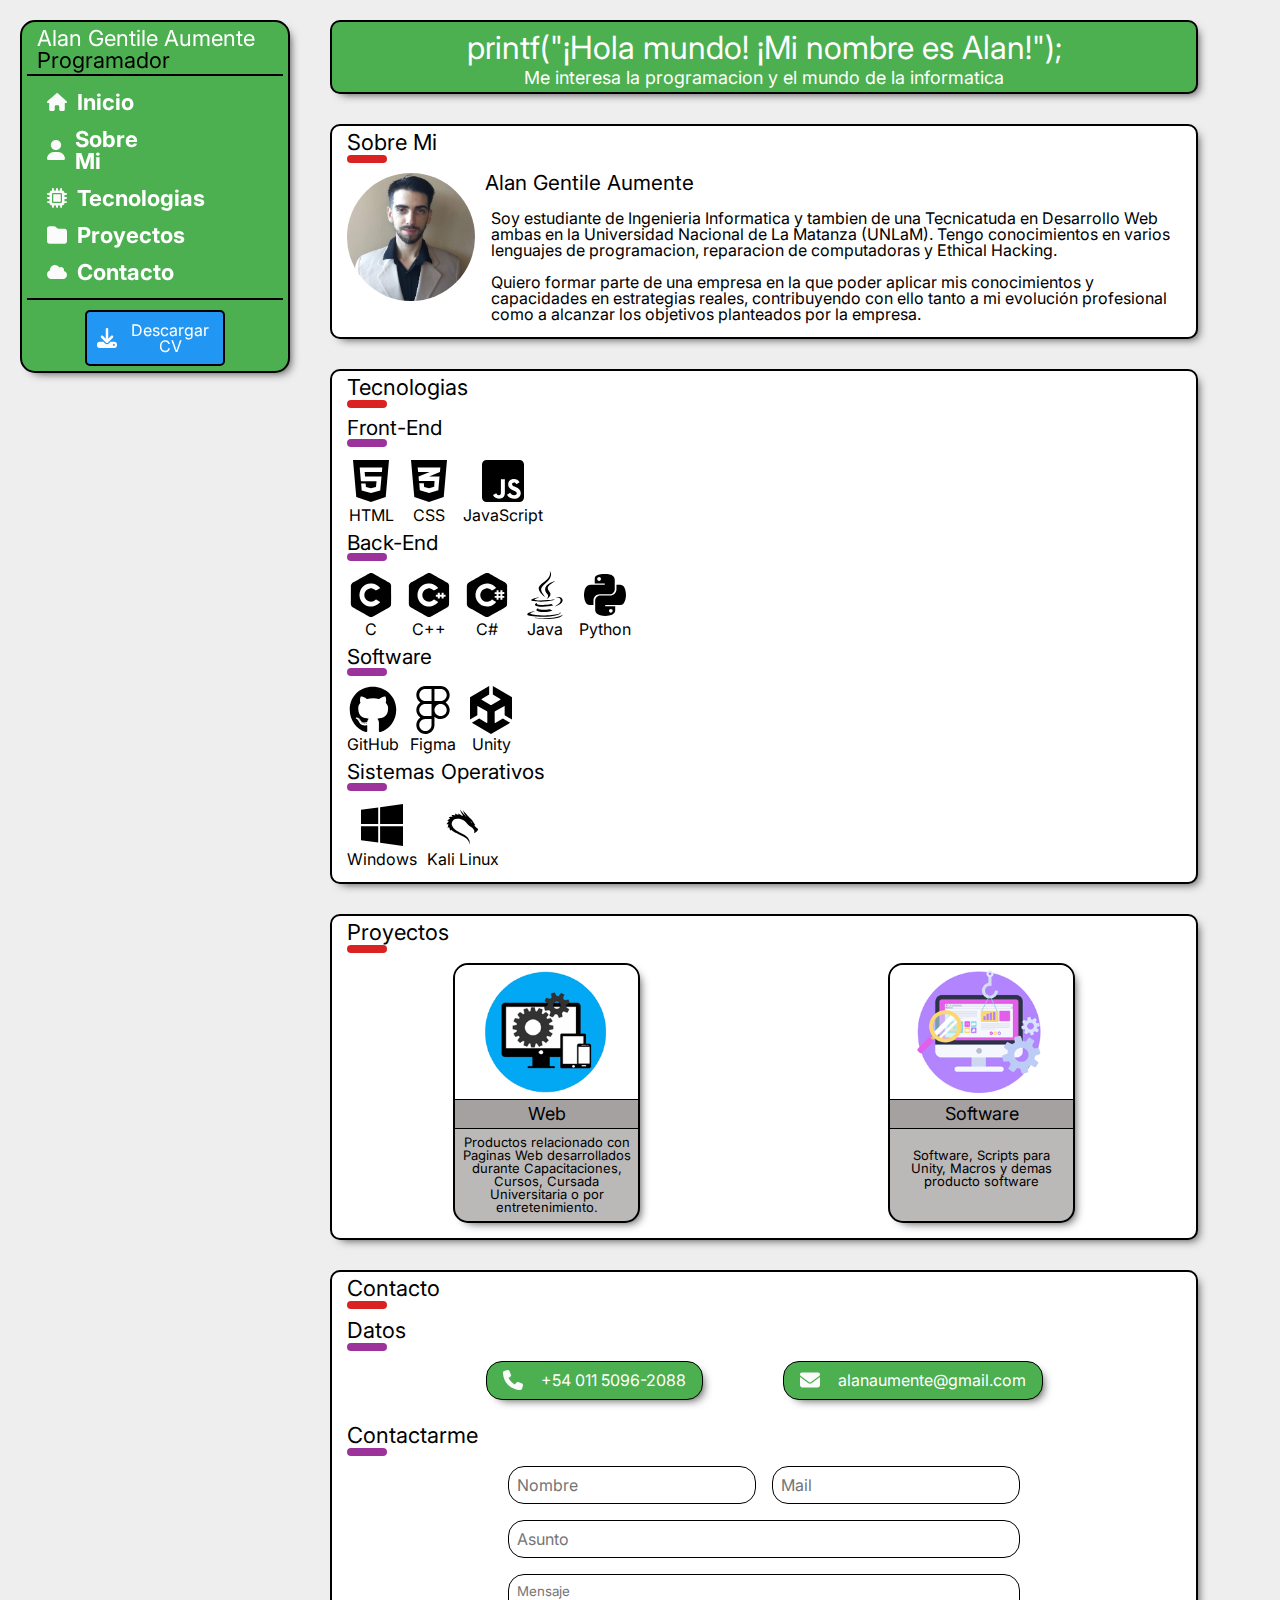
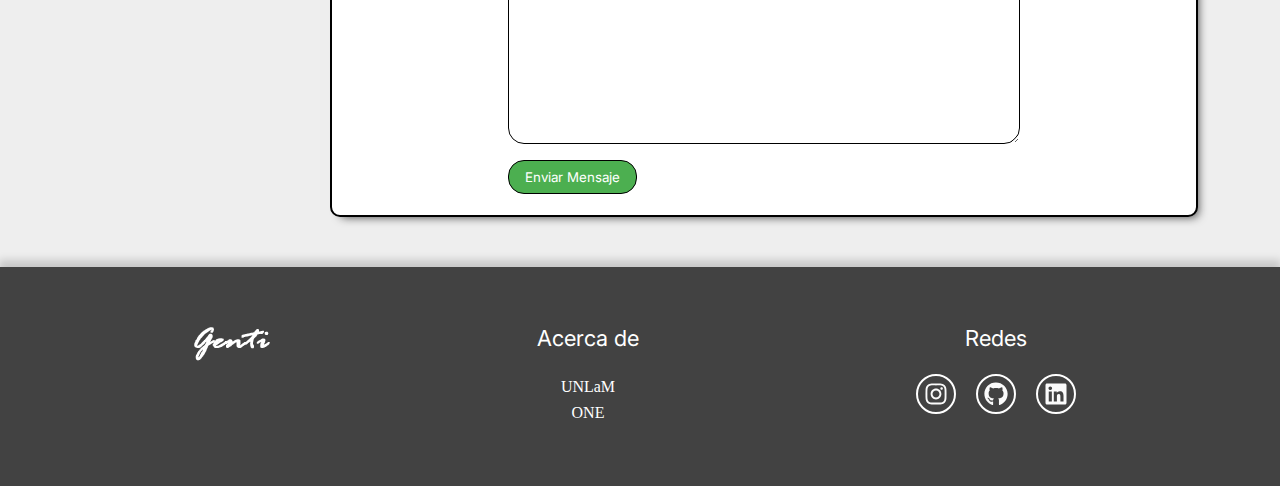
<file: index.html>
<!DOCTYPE html>
<html lang="en">

<head>
    <meta charset="UTF-8">
    <meta http-equiv="X-UA-Compatible" content="IE=edge">
    <meta name="viewport" content="width=device-width, initial-scale=1.0">
    <link rel="preconnect" href="https://fonts.googleapis.com">
    <link rel="preconnect" href="https://fonts.gstatic.com" crossorigin>
    <link href="https://fonts.googleapis.com/css2?family=Inter:wght@100;300;500;700&display=swap" rel="stylesheet">
    <link rel="stylesheet" href="css/index.css">
    <script src="js/script.js" defer></script>
    <title>Portafolio</title>
</head>

<body>
    <main>

        <div>
            <div>
                <h3>Alan Gentile Aumente</h4>
                    <h4>Programador</h5>
            </div>

            <nav>
                <article>
                    <a href="#inicio">
                        <img src="img/ico/house-solid.svg" alt="Inicio" class="main-ico">
                        <p>Inicio</p>
                    </a>
                </article>

                <article>
                    <a href="#sobre_mi">
                        <img src="img/ico/user-solid.svg" alt="Sobre mi" class="main-ico">
                        <p>Sobre Mi</p>
                    </a>
                </article>

                <article>
                    <a href="#tecnologias-container">
                        <img src="img/ico/microchip-solid.svg" alt="Tecnologias" class="main-ico">
                        <p>Tecnologias</p>
                    </a>
                </article>

                <article>
                    <a href="#proyectos-cont">
                        <img src="img/ico/folder-solid.svg" alt="Proyectos" class="main-ico">
                        <p>Proyectos</p>
                    </a>
                </article>

                <article>
                    <a href="#contacto">
                        <img src="img/ico/cloud-solid.svg" alt="Recursos" class="main-ico">
                        <p>Contacto</p>
                    </a>
                </article>
            </nav>

            <section>
                <a href="content/cv.pdf" download="CV - Gentile Aumente Alan">
                    <img src="img/ico/download-solid.svg" alt="Descargar CV" class="main-ico">
                    <p>Descargar CV</p>
                </a>
            </section>
        </div>


        <div>
            <section id="inicio" class="main-container">
                <h1>printf("¡Hola mundo! ¡Mi nombre es Alan!");</h1>
                <h2>Me interesa la programacion y el mundo de la informatica</h2>
            </section>

            <section id="sobre_mi" class="main-container">
                <h4>Sobre Mi</h4>
                <div class="linea"></div>

                <article>
                    <div>
                        <img src="img/perfil.jpeg" alt="Foto de perfil">
                    </div>

                    <div>
                        <h5>Alan Gentile Aumente</h5>
                        <p>Soy estudiante de Ingenieria Informatica y tambien de una Tecnicatuda en Desarrollo Web
                            ambas en la Universidad Nacional de La Matanza (UNLaM). Tengo conocimientos en varios
                            lenguajes
                            de programacion, reparacion de computadoras y Ethical Hacking. <br><br> Quiero formar parte
                            de una empresa
                            en la que poder aplicar mis conocimientos y capacidades en estrategias reales, contribuyendo
                            con ello
                            tanto a mi evolución profesional como a alcanzar los objetivos planteados por la empresa.
                        </p>
                    </div>
                </article>

            </section>

            <section id="tecnologias-container" class="main-container">
                <h4>Tecnologias</h4>
                <div class="linea"></div>


                <article>
                    <h5>Front-End</h5>
                    <div class="linea interna"></div>

                    <div class="tecnologia">
                        <div>
                            <img src="img/ico/html5.svg" alt="" class="tech-icon">
                            <p>HTML</p>
                        </div>

                        <div>
                            <img src="img/ico/css3-alt.svg" alt="" class="tech-icon">
                            <p>CSS</p>
                        </div>

                        <div>
                            <img src="img/ico/square-js.svg" alt="" class="tech-icon">
                            <p>JavaScript</p>
                        </div>
                    </div>
                </article>

                <article>
                    <h5>Back-End</h5>
                    <div class="linea interna"></div>

                    <div class="tecnologia">
                        <div>
                            <img src="img/ico/c-lenguaje.svg" alt="Lenguaje C" class="tech-icon">
                            <p>C</p>
                        </div>

                        <div>
                            <img src="img/ico/c-plus_plus.svg" alt="Lenguaje C++" class="tech-icon">
                            <p>C++</p>
                        </div>

                        <div>
                            <img src="img/ico/c-sharp.svg" alt="Lenguaje C#" class="tech-icon">
                            <p>C#</p>
                        </div>

                        <div>
                            <img src="img/ico/java.svg" alt="Java" class="tech-icon">
                            <p>Java</p>
                        </div>

                        <div>
                            <img src="img/ico/python.svg" alt="Python" class="tech-icon">
                            <p>Python</p>
                        </div>

                    </div>
                </article>

                <article>
                    <h5>Software</h5>
                    <div class="linea interna"></div>

                    <div class="tecnologia">
                        <div>
                            <img src="img/ico/github.svg" alt="GitHub" class="tech-icon">
                            <p>GitHub</p>
                        </div>

                        <div>
                            <img src="img/ico/figma.svg" alt="Figma" class="tech-icon">
                            <p>Figma</p>
                        </div>

                        <div>
                            <img src="img/ico/unity.svg" alt="Unity" class="tech-icon">
                            <p>Unity</p>
                        </div>

                    </div>
                </article>

                <article>
                    <h5>Sistemas Operativos</h5>
                    <div class="linea interna"></div>

                    <div class="tecnologia">
                        <div>
                            <img src="img/ico/windows.svg" alt="" class="tech-icon">
                            <p>Windows</p>
                        </div>

                        <div>
                            <img src="img/ico/kali_linux.svg" alt="Kali Linux" class="tech-icon">
                            <p>Kali Linux</p>
                        </div>
                    </div>

                </article>
            </section>

            <section id="proyectos-cont" class="main-container">
                <h4>Proyectos</h4>
                <div class="linea"></div>

                <!--Categogias-->
                <div id="categorias">
                    <a class="proy-container" id="cat_web">
                        <div>
                            <img src="img/paginas/categorias/web.png" alt="">
                        </div>

                        <div>
                            <h3>Web</h3>
                        </div>

                        <div>
                            <p>Productos relacionado con Paginas Web desarrollados durante Capacitaciones, Cursos,
                                Cursada Universitaria o por entretenimiento.</p>
                        </div>
                    </a>

                    <a class="proy-container" id="cat_soft">
                        <div>
                            <img src="img/paginas/categorias/software.png" alt="">
                        </div>

                        <div>
                            <h3>Software</h3>
                        </div>

                        <div>
                            <p>Software, Scripts para Unity, Macros y demas producto software</p>
                        </div>
                    </a>
                </div>
                <!--End_Categorias-->

                <!--Sub-Categorias-->
                <div id="sub-cat_web">
                    <a class="proy-container" id="web-one">
                        <div>
                            <img src="img/paginas/sub-categorias/one.png" alt="">
                        </div>

                        <div>
                            <h3>ONE</h3>
                        </div>

                        <div>
                            <p>Paginas desarrolladas durante la cursada en el programa Oracle Next Education.</p>
                        </div>
                    </a>

                    <a class="proy-container" id="web-dev">
                        <div>
                            <img src="img/paginas/sub-categorias/dev.png" alt="">
                        </div>

                        <div>
                            <h3>Desarrollo Personal</h3>
                        </div>

                        <div>
                            <p>Paginas desarrolladas para practicar y poner a prueba mis habilidades.</p>
                        </div>

                    </a>

                    <a class="proy-container" id="web-unlam">
                        <div>
                            <img src="img/paginas/sub-categorias/unlam.png" alt="">
                        </div>

                        <div>
                            <h3>UNLaM</h3>
                        </div>

                        <div>
                            <p>Paginas desarrolladas durante las distintas cursadas en la carrera de Tecnicatura en
                                Desarrollo Web en la UNLaM.</p>
                        </div>
                    </a>

                    <a id="volver-cat" class="proy-container">
                        <div>
                            <img src="img/paginas/volver.png" alt="">
                        </div>

                        <div>
                            <h3>Volver Atras</h3>
                        </div>

                        <div>
                            <p>Volver a la pagina anterior</p>
                        </div>
                    </a>
                </div>

                <div id="sub-cat_soft">
                    <a class="proy-container" id="soft-unity">
                        <div>
                            <img src="img/paginas/sub-categorias/unity.png" alt="">
                        </div>

                        <div>
                            <h3>Unity</h3>
                        </div>

                        <div>
                            <p>Scripts, Librerias, FrameWorks y Juegos desarrollados en Unity</p>
                        </div>
                    </a>

                    <a id="volver-cat" class="proy-container">
                        <div>
                            <img src="img/paginas/volver.png" alt="">
                        </div>

                        <div>
                            <h3>Volver Atras</h3>
                        </div>

                        <div>
                            <p>Volver a la pagina anterior</p>
                        </div>
                    </a>
                </div>
                <!--End_Sub-Categorias-->

                <!--Seccion-Web-->
                <div id="proyectos_web_dev">
                    <a href="https://genti13.github.io/Primera_Pagina_Web/" class="proy-container">
                        <div>
                            <img src="img/paginas/proyectos/desarrollo_personal/primer_pagina.png" alt="">
                        </div>

                        <div>
                            <h3>Primer Pagina</h3>
                        </div>

                        <div>
                            <p>Primer Pagina que desarrolle aprendiendo de tutoriales y cursos en youtube.</p>
                        </div>
                    </a>

                    <a href="https://genti13.github.io/Primer-Formulario-De-Registro/" class="proy-container">
                        <div>
                            <img src="img/paginas/proyectos/desarrollo_personal/primer_registro.png" alt="">
                        </div>

                        <div>
                            <h3>Pagina de Registro</h3>
                        </div>

                        <div>
                            <p>Primer Pagina de Registro que desarrolle aprendiendo de tutoriales y cursos en youtube.
                            </p>
                        </div>
                    </a>
                    <a id="volver-cat" class="proy-container">
                        <div>
                            <img src="img/paginas/volver.png" alt="">
                        </div>

                        <div>
                            <h3>Volver Atras</h3>
                        </div>

                        <div>
                            <p>Volver a la pagina anterior</p>
                        </div>
                    </a>
                </div>

                <div id="proyectos_web_one">

                    <a href="https://genti13.github.io/ONE-Desafio_Encriptador/" class="proy-container">
                        <div>
                            <img src="img/paginas/proyectos/one/deco.png" alt="">
                        </div>

                        <div>
                            <h3>Encriptador</h3>
                        </div>

                        <div>
                            <p>Primer Challenge de ONE, un Encriptador/Desencriptador.</p>
                        </div>
                    </a>

                    <a href="https://genti13.github.io/ONE-Desafio_Ahorcado/" class="proy-container">
                        <div>
                            <img src="img/paginas/proyectos/one/ahorcado.png" alt="">
                        </div>

                        <div>
                            <h3>Ahorcado</h3>
                        </div>

                        <div>
                            <p>Segundo Challenge de ONE, un juego del ahorcado.</p>
                        </div>
                    </a>

                    <a id="volver-cat" class="proy-container">
                        <div>
                            <img src="img/paginas/volver.png" alt="">
                        </div>

                        <div>
                            <h3>Volver Atras</h3>
                        </div>

                        <div>
                            <p>Volver a la pagina anterior</p>
                        </div>
                    </a>
                </div>

                <div id="proyectos_web_unlam">

                    <a href="https://github.com/Genti13/Unlam-Progra_Web_1-TP" class="proy-container">
                        <div>
                            <img src="img/paginas/proyectos/unlam/tp_grupal_1.png" alt="">
                        </div>

                        <div>
                            <h3>Trabajo Grupal - Online Market</h3>
                        </div>

                        <div>
                            <p>Trabajo practico en equipo que constó en maquetar un sitio de compras online.
                                CALIFICACIÓN: 8.
                            </p>
                        </div>


                        <p class="project-warning">La version basica de Git Pages no permite visualizacion de trabajos
                            en conjunto</p>

                    </a>

                    <a id="volver-cat" class="proy-container">
                        <div>
                            <img src="img/paginas/volver.png" alt="">
                        </div>

                        <div>
                            <h3>Volver Atras</h3>
                        </div>

                        <div>
                            <p>Volver a la pagina anterior</p>
                        </div>
                    </a>
                </div>
                <!--End_Seccion-Web-->

                <!--Seccion-Software-->
                <div id="proyectos_soft_unity">

                    <a href="" class="proy-container">
                        <div>
                            <img src="img/paginas/sub-categorias/unity.png" alt="">
                        </div>

                        <div>
                            <h3>Sistema de Dialogos</h3>
                        </div>

                        <div>
                            <p>Sistema capaz de controlar en que momento se ejecutaran los dialogos,
                                asi como que diran y varias propiedades para personalizarlos</p>
                        </div>

                        <p class="project-warning">Permiso de publicacion del material pendiente de aprobacion del
                            cliente</p>
                    </a>

                    <a id="volver-cat" class="proy-container">
                        <div>
                            <img src="img/paginas/volver.png" alt="">
                        </div>

                        <div>
                            <h3>Volver Atras</h3>
                        </div>

                        <div>
                            <p>Volver a la pagina anterior</p>
                        </div>
                    </a>
                </div>
                <!--End_Seccion-Software-->
            </section>

            <section id="contacto" class="main-container">
                <h4>Contacto</h4>
                <div class="linea"></div>

                <h4>Datos</h4>
                <div class="linea interna"></div>

                <section class="datos-contacto">
                    <article>
                        <img src="img/ico/phone.svg" alt="" class="main-ico">
                        <p>+54 011 5096-2088</p>
                    </article>

                    <article>
                        <img src="img/ico/mail.svg" alt="" class="main-ico">
                        <p><a href="mailto:alanaumente@gmail.com">alanaumente@gmail.com</a></p>
                    </article>

                    <article class="descargar-cv">
                        <a href="content/cv.pdf" download="CV - Gentile Aumente Alan">
                            <img src="img/ico/download-solid.svg" alt="Descargar CV" class="main-ico">
                            <p>Descargar CV</p>
                        </a>
                    </article>
                </section>

                <h4>Contactarme</h4>
                <div class="linea interna"></div>

                <form action="mailto:alanaumente@gmail.com" method="post" enctype="text/plain" class="contacto-form">

                    <div>
                        <input type="text" name="nombre" id="contacto-nombre" placeholder="Nombre" required>
                        <input type="email" name="mail" id="contacto-mial" placeholder="Mail" required>
                    </div>

                    <input type="text" name="asunto" id="contacto-asunto" placeholder="Asunto" required>

                    <textarea name="mensaje" id="contacto-mensaje" cols="30" rows="10" placeholder="Mensaje"
                        required></textarea>

                    <input type="submit" value="Enviar Mensaje">

                </form>
            </section>

        </div>
    </main>

    <footer>
        <div>
            <img src="/img/logo.png" alt="">
        </div>
        <div>
            <h3>Acerca de</h3>
            <ul class="foot-about">
                <li><a href="https://www.unlam.edu.ar">UNLaM</a></li>
                <li><a href="https://www.oracle.com/ar/education/oracle-next-education/">ONE</a></li>
            </ul>
        </div>
        <div>
            <h3>Redes</h3>
            <ul class="icon">
                <li><a href="https://www.instagram.com/el_genti_/"><img src="/img/ico/instagram.svg" alt=""></a></li>
                <li><a href="https://github.com/Genti13"><img src="/img/ico/github.svg" alt=""></a></li>
                <li><a href="https://www.linkedin.com/in/gentile-alan/"><img src="/img/ico/linkedin.svg" alt=""></a>
                </li>
            </ul>
        </div>

    </footer>

</body>

</html>
</file>
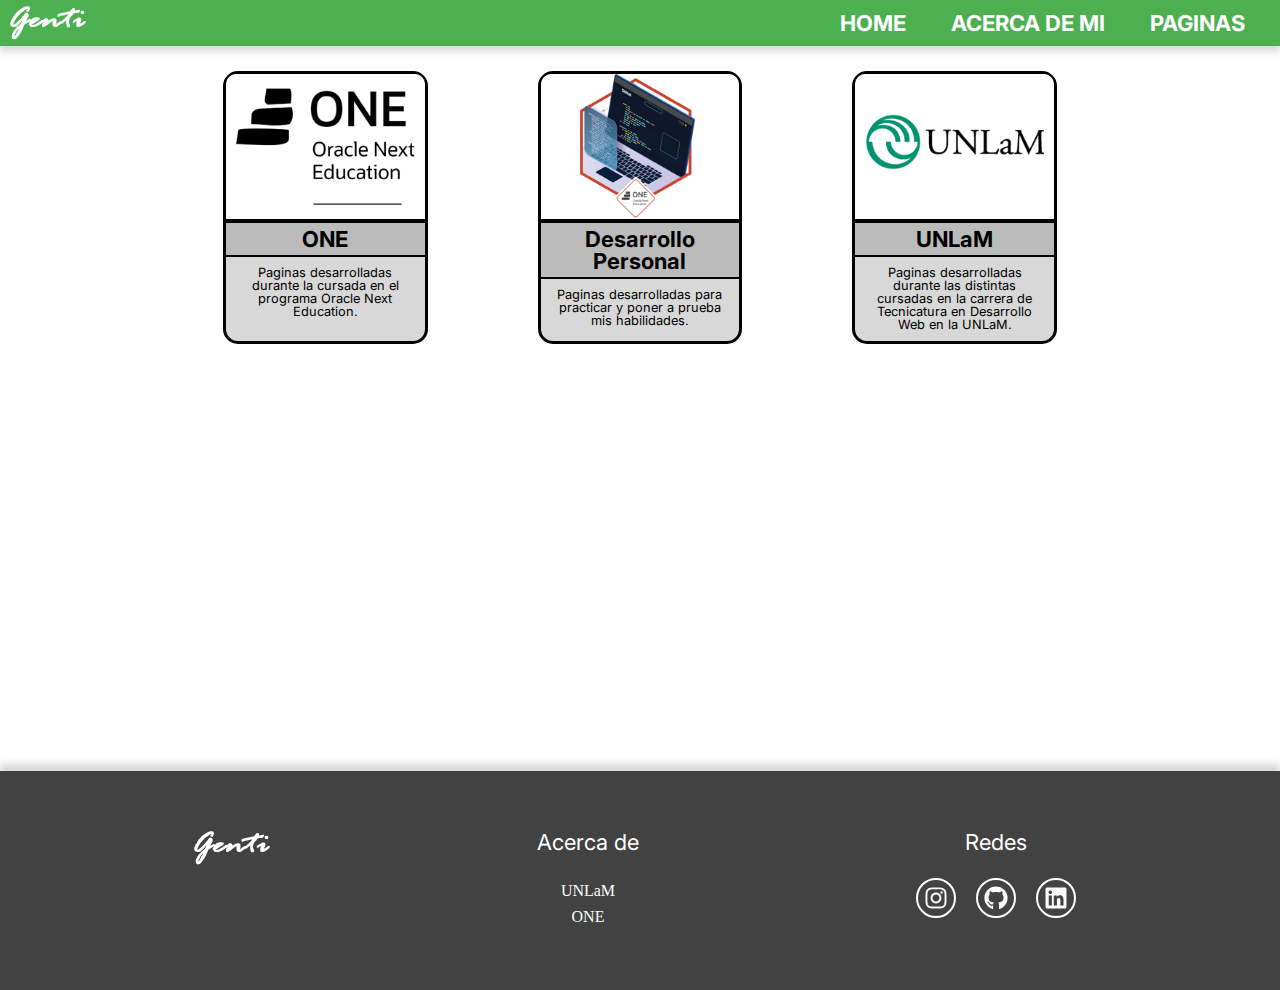
<file: pages/paginas.html>
<!DOCTYPE html>
<html lang="en">

<head>
    <meta charset="UTF-8">
    <meta http-equiv="X-UA-Compatible" content="IE=edge">
    <meta name="viewport" content="width=device-width, initial-scale=1.0">
    <link href="https://fonts.googleapis.com/css2?family=Inter:wght@100;300;500;700&display=swap" rel="stylesheet">
    <link rel="stylesheet" href="../css/reset.css">
    <link rel="stylesheet" href="../css/footer-header.css">
    <link rel="stylesheet" href="../css/paginas/contenedores.css">
    <title>Document</title>
</head>

<body>

    <header>
        <div class="logo">
            <img src="../img/logo.png" alt="">
        </div>
        <nav>
            <ul>
                <a href="../index.html">
                    <li>Home</li>
                </a>
                <a href="">
                    <li>Acerca de mi</li>
                </a>
                <a href="">
                    <li>Paginas</li>
                </a>
            </ul>
        </nav>
    </header>

    <main>
        <section>
            <ul class="contenedores">
                <li>
                    <div>
                        <a href=""><img src="../img/paginas/one.png" alt="">
                    </div>
                    <h2>ONE</h2>
                    <p>Paginas desarrolladas durante la cursada en el programa Oracle Next Education.</p>
                    </a>
                </li>

                <li>
                    <div>
                        <a href="paginas/desarrollo_personal.html"><img src="../img/paginas/dev.png" alt="">
                    </div>
                    <h2>Desarrollo Personal</h2>
                    <p>Paginas desarrolladas para practicar y poner a prueba mis habilidades.</p>
                    </a>
                </li>

                <li>
                    <div>
                        <a href=""><img src="../img/paginas/unlam.png" alt="">
                    </div>
                    <h2>UNLaM</h2>
                    <p>Paginas desarrolladas durante las distintas cursadas en la carrera de Tecnicatura en
                        Desarrollo Web en la UNLaM.</p>
                    </a>
                </li>
            </ul>
        </section>
    </main>

    <footer>
        <div>
            <img src="/img/logo.png" alt="">
        </div>
        <div>
            <h3>Acerca de</h3>
            <ul class="foot-about">
                <li><a href="https://www.unlam.edu.ar">UNLaM</a></li>
                <li><a href="https://www.oracle.com/ar/education/oracle-next-education/">ONE</a></li>
            </ul>
        </div>
        <div>
            <h3>Redes</h3>
            <ul class="icon">
                <li><a href="https://www.instagram.com/el_genti_/"><img src="/img/ico/instagram.svg" alt=""></a></li>
                <li><a href="https://github.com/Genti13"><img src="/img/ico/github.svg" alt=""></a></li>
                <li><a href="https://www.linkedin.com/in/gentile-alan/"><img src="/img/ico/linkedin.svg" alt=""></a>
                </li>
            </ul>
        </div>

    </footer>

</body>

</html>
</file>
<file: css/footer-header.css>
* {
    font-family: 'Inter', sans-serif;
}

main {
    
    height: 80%;
}

header {
    background-color: #4caf50;
    font-family: 'Inter', sans-serif;
    box-shadow: 0px 4px 8px 1px rgba(0, 0, 0, 0.16);
    height: 46px;
    display: flex;
}

nav {
    width: 100%;
    display: inline-flex;
    padding-right: 15px;
}

nav ul {
    margin-left: auto;
    margin-right: 0px;
}

nav li {
    display: inline-flex;
    margin: 0px 5px;
    padding: 0px 15px;
    height: 100%;
    align-items: center;
}

nav a:hover li {
    background-color: #459c48;
}

nav a {
    text-transform: uppercase;
    text-decoration: none;
    font-weight: bold;
    color: white;
    font-size: 22px;
}

body {
    min-height: 990px;
    display: flex;
    flex-direction: column;
}

footer {
    height: 10%;
    margin-top: auto;
    box-shadow: 0px -6px 8px 1px rgba(0, 0, 0, 0.16);
    background-color: rgb(66, 66, 66);
    display: flex;
    justify-content: space-around;
    padding: 60px;
}

h3 {
    font-size: 22px;
    color: white;
    font-family: 'Inter', sans-serif;
}

footer h3 {
    text-align: center;
    padding-bottom: 25px;
}

.logo {
    display: flex;
    align-items: center;
    padding-left: 10px;
}

.icon {
    display: inline-flex;
}

.icon li {
    height: 36px;
    width: 36px;
    margin: 0px 10px;
    border: 2px solid #ffffff;
    font-size: 24px;
    border-radius: 50%;
}

.icon img {
    display: block;
    margin: auto;
    margin-top: 6px;
    height: 24px;
    width: 24px;
    filter: invert(87%) sepia(0%) saturate(7495%) hue-rotate(38deg) brightness(123%) contrast(97%);
}

.foot-about li {
    text-align: center;
    padding: 5px;
}

.foot-about a {
    display: block;
    text-decoration: none;
    color: #ffffff;
}

.foot-about li:hover {
    background-color: rgb(105, 104, 104);
}

.icon li:hover {
    background-color: rgb(105, 104, 104);
}

@media screen and (max-width: 420px) {
    footer{
        flex-direction: column;
    }

    footer>div {
        margin: 0.5em auto;
    }
}
</file>
<file: css/paginas/contenedores.css>
.contenedores {
    display: flex;
    flex-wrap: wrap;
    justify-content: space-evenly;
    margin: 15px 10%;
}

.contenedores li {
    background: #d8d8d8;
    display: block;
    box-sizing: border-box;
    margin: 10px 15px;
    border: 3px solid #000000;
    border-radius: 15px;
    width: 20%;
    transition: transform .2s;
}

.contenedores li:hover {
    border-color: #af4baa;
    transform: scale(1.2);
}

.contenedores li:hover h2 {
    border-color: #af4baa;
}

.contenedores li img {
    display: block;
    margin: auto;
    max-width: 90%;
    max-height: 90%;
    border-radius: 15px;
}

.contenedores li h2 {
    border-top: 4px solid #000000;
    border-bottom: 2px solid #000000;
    text-align: center;
    background-color: #BBBBBB;
    padding: 5px;
    font-size: 22px;
    font-weight: bold;
}

.contenedores li p {
    margin: 10px;
    display: flex;
    height: auto;
    text-align: center;
    font-size: 80%;
}

.contenedores a {
    text-decoration: none;
    color: #000000;
}

.contenedores div {
    background-color: #FFFFFF;
    border-radius: 10px 10px 0px 0px;
}

@media screen and (max-width:360px) {

    .contenedores {
        margin: 0%;
    }

    .contenedores li h2 {
        font-size: 12px;
    }

    .contenedores li {
        margin: 2%;
        width: 44%;
    }

    .contenedores li p {
        font-size: 10px;
        text-align: center;
    }
}
</file>
<file: css/index.css>
@import url(reset.css);
@import url(footer-header.css);

:root {
    --violeta: rgb(155, 51, 155);
    --violeta_2: #af4baa;
    --rojo: rgb(219, 34, 34);
    --verde: #4caf50;
    --celeste: rgb(33, 150, 243);
}

body {
    background-color: #eeeeee;
}

main {
    display: flex;
    margin: 20px;
}

a {
    text-decoration: none;
    color: #ffffff;
}

/*Menu Lateral*/
nav {
    display: flex;
    flex-direction: column;
    margin-bottom: 10px;
    padding-bottom: 15px;
    border-bottom: 2px solid #000000;
    box-sizing: border-box;
}

main>div:first-child>div:first-child h3 {
    margin-left: 10px;
    color: #ffffff;
}

main>div:first-child>div:first-child h4 {
    margin-bottom: 3px;
    margin-left: 10px;
}

h3 {
    font-size: 22px;
}

h4 {
    margin-left: 10px;
    margin-bottom: 2px;
    font-size: 22px;
}

h5 {
    font-size: 1.3em;
}

main>div:first-child a {
    display: flex;
    align-items: center;
    margin-left: 20px;
    margin-top: 15px;
    text-decoration: none;
    width: 45%;
    transition: .2s ease-out;
    text-transform: none;
}

main>div:first-child>nav:nth-child(2) a:hover {
    transform: translateX(15px);
}

main>div:first-child>nav:nth-child(2) a:hover .main-ico {
    filter: brightness(0) saturate(100%) invert(25%) sepia(60%) saturate(2608%) hue-rotate(279deg) brightness(85%) contrast(85%);
}

main>div:first-child>div:first-child {
    border-bottom: 2px solid #000000;
}

main>div:first-child {
    position: fixed;
    width: 20%;
    border: 2px solid #000000;
    padding: 5px;
    border-radius: 15px;
    background-color: #4caf50;
    box-shadow: 5px 5px 10px -5px rgba(0, 0, 0, 0.75);
}

main>div:last-child {
    margin-left: 25%;
    width: 70%;
}

main>div:first-child>section:last-child a {
    background-color: var(--celeste);
    text-align: center;
    align-items: center;
    margin: auto;
    padding: 10px;
    border: 2px solid #000000;
    border-radius: 5px;
}

main>div:first-child>section:last-child a:hover {
    background-color: var(--violeta);
}

.main-ico {
    width: 20px;
    height: 20px;
    filter: invert(87%) sepia(0%) saturate(7495%) hue-rotate(38deg) brightness(123%) contrast(97%);
    margin-right: 10px;
}

/*Contenido Principal*/
.main-container {
    background-color: #ffffff;
    border: 2px solid #000000;
    border-radius: 10px;
    margin-bottom: 30px;
    padding: 5px;
    box-shadow: 5px 5px 10px -5px rgba(0, 0, 0, 0.75);
}

/*Hola mundo*/
#inicio {
    background-color: var(--verde);
    color: #ffffff;
    text-align: center;
}

#inicio h1 {
    font-size: 32px;
    margin: 5px auto;
}

#inicio h2 {
    font-size: 18px;
}

/*Sobre mi*/

.linea {
    background-color: var(--rojo);
    border-radius: 30px;
    height: 8px;
    width: 40px;
    margin-left: 10px;
    margin-bottom: 10px;
}

main>div:last-child>section:nth-child(2)>article:last-child {
    margin: 10px;
    display: flex;
    flex-direction: row;
}

main>div:last-child>section:nth-child(2) img {
    width: 128px;
    height: 128px;
    border-radius: 50%;
}

#sobre_mi p {
    margin: 16px auto auto 16px
}

/*Tecnologias*/
div .tecnologia {
    display: flex;
    text-align: center;
    margin-bottom: 10px;
}

div .tecnologia>div,
.main-container article h5 {
    margin-left: 10px;
}

.interna {
    background-color: var(--violeta);
}

.tech-icon {
    width: 48px;
    height: 48px;
    filter: brightness(0) saturate(100%)
}

/*Proyectos*/
#proyectos-cont>div:not(:first-child) {
    display: flex;
    justify-content: space-around;
    flex-wrap: wrap;
    gap: 1em;
    margin-bottom: 10px;
}

.proy-container {
    flex-direction: column;
    width: calc(25% - 30px);
    background-color: #bbb8b8;
    border: 2px solid #000000;
    border-radius: 15px;
    box-shadow: 5px 5px 10px -5px rgba(0, 0, 0, 0.75);
    transition: transform .2s;
    cursor: pointer;
}

.proy-container:hover {
    border-color: var(--violeta_2);
    transform: scale(1.2);
}

.proy-container:hover h3 {
    border-color: var(--violeta_2);
}

.proy-container div:first-child {
    background-color: #ffffff;
    border-radius: 13px 13px 0px 0px;
}

.proy-container div:nth-child(2) {
    background-color: #a5a1a1;
}

.proy-container div:last-child {
    display: flex;
    align-items: center;
    min-height: 78px;
}

.proy-container h3,
.proy-container p {
    color: #000000
}

.proy-container img {
    display: block;
    margin: auto;
    width: 90%;
}

.proy-container h3 {
    padding: 5px 0px;
    text-align: center;
    font-size: 18px;
    border-bottom: 1px solid #000000;
    border-top: 1px solid #000000;
}

.proy-container p {
    font-size: 13px;
    text-align: center;
    padding: 7px;
    margin: auto;
}

#proyectos-cont>#sub-cat_web,
#proyectos-cont>#sub-cat_soft,
#proyectos-cont>#proyectos_web,
#proyectos-cont>#proyectos_soft,
#proyectos-cont>#proyectos_web_dev,
#proyectos-cont>#proyectos_web_one,
#proyectos-cont>#proyectos_web_unlam,
#proyectos-cont>#proyectos_soft_unity {
    display: none;
}

.proy-container>.project-warning {
    color: var(--rojo);
    font-weight: 800;
}

/*Contacto*/
.contacto-form {
    display: flex;
    flex-direction: column;
    gap: 16px;
    padding: 0px 20%;
    margin-bottom: 16px;
}

.contacto-form>div {
    display: flex;
    justify-content: space-between;
    gap: 16px;
}

.contacto-form>div>input {
    width: 50%;
}

input[type=submit] {
    width: fit-content;
    padding: 8px 16px;
    cursor: pointer;
    background-color: var(--verde);
    color: #ffffff;
}

input[type=submit]:hover {
    background-color: var(--celeste);
    transition: 0.2s ease-out;
}

input,
textarea {
    border-radius: 16px;
    border: 1px solid #000000;
}


textarea {
    padding: 8px 0px 0px 8px;

}

input:not([type=submit]) {
    font-size: medium;
    padding: 8px 8px;
}

.datos-contacto {
    margin-bottom: 1em;
    display: flex;
    justify-content: center;
    gap: 5em;
}

.datos-contacto>article {
    display: flex;
    margin-bottom: 0.5em;
    background-color: var(--verde);
    padding: 0.5em 1em;
    border-radius: 1em;
    box-shadow: 5px 5px 10px -5px rgba(0, 0, 0, 0.75);
    border: 1px solid #000000;
}

.datos-contacto>article>p {
    line-height: 1.3em;
    margin-left: 0.5em;
    color: #ffffff;
}

.datos-contacto>.descargar-cv {
    display: none;
    background-color: var(--celeste);
}

.descargar-cv>a{
    display: flex;
    align-items: center;
}

@media screen and (max-width: 420px) {

    h1,
    h2,
    h3,
    h4,
    h5,
    h6 {
        font-size: 100%;
    }

    #sobre_mi p {
        font-size: 70%;
    }

    main,
    main>div:last-child {
        margin: 0px;
    }

    main>div:first-child {
        display: none;
    }

    main {
        justify-content: center;
    }

    main>div:last-child {
        width: 95%;
        margin: 1em;
    }

    main>div:last-child>section:nth-child(2) img {
        width: 100px;
        height: 100px;
        margin-top: 30%;
    }

    .proy-container {
        width: calc(50% - 1em);
    }

    .contacto-form {
        padding: 0px;
        margin: 1em;
    }

    .datos-contacto {
        width: fit-content;
        flex-direction: column;
        gap: 0.5em;
        margin: auto;
    }

    .datos-contacto>article {
        padding: 0.5em 1em;
    }

    .datos-contacto>.descargar-cv {
        display: block;
    }
}

@media screen and (max-width: 720px) {

    main>div:first-child {
        display: none;
    }

    main {
        justify-content: center;
    }

    main>div:last-child {
        width: 95%;
        margin: 1em;
    }

    .contacto-form {
        padding: 0px;
        margin: 1em;
    }

    .proy-container {
        width: calc(50% - 1em);
    }

    .datos-contacto>article {
        padding: 0.5em 1em;
    }

    .datos-contacto {
        flex-wrap: wrap;
        width: fit-content;
        gap: 0.5em;
    }

    .datos-contacto>.descargar-cv {
        display: block;
    }
}
</file>
